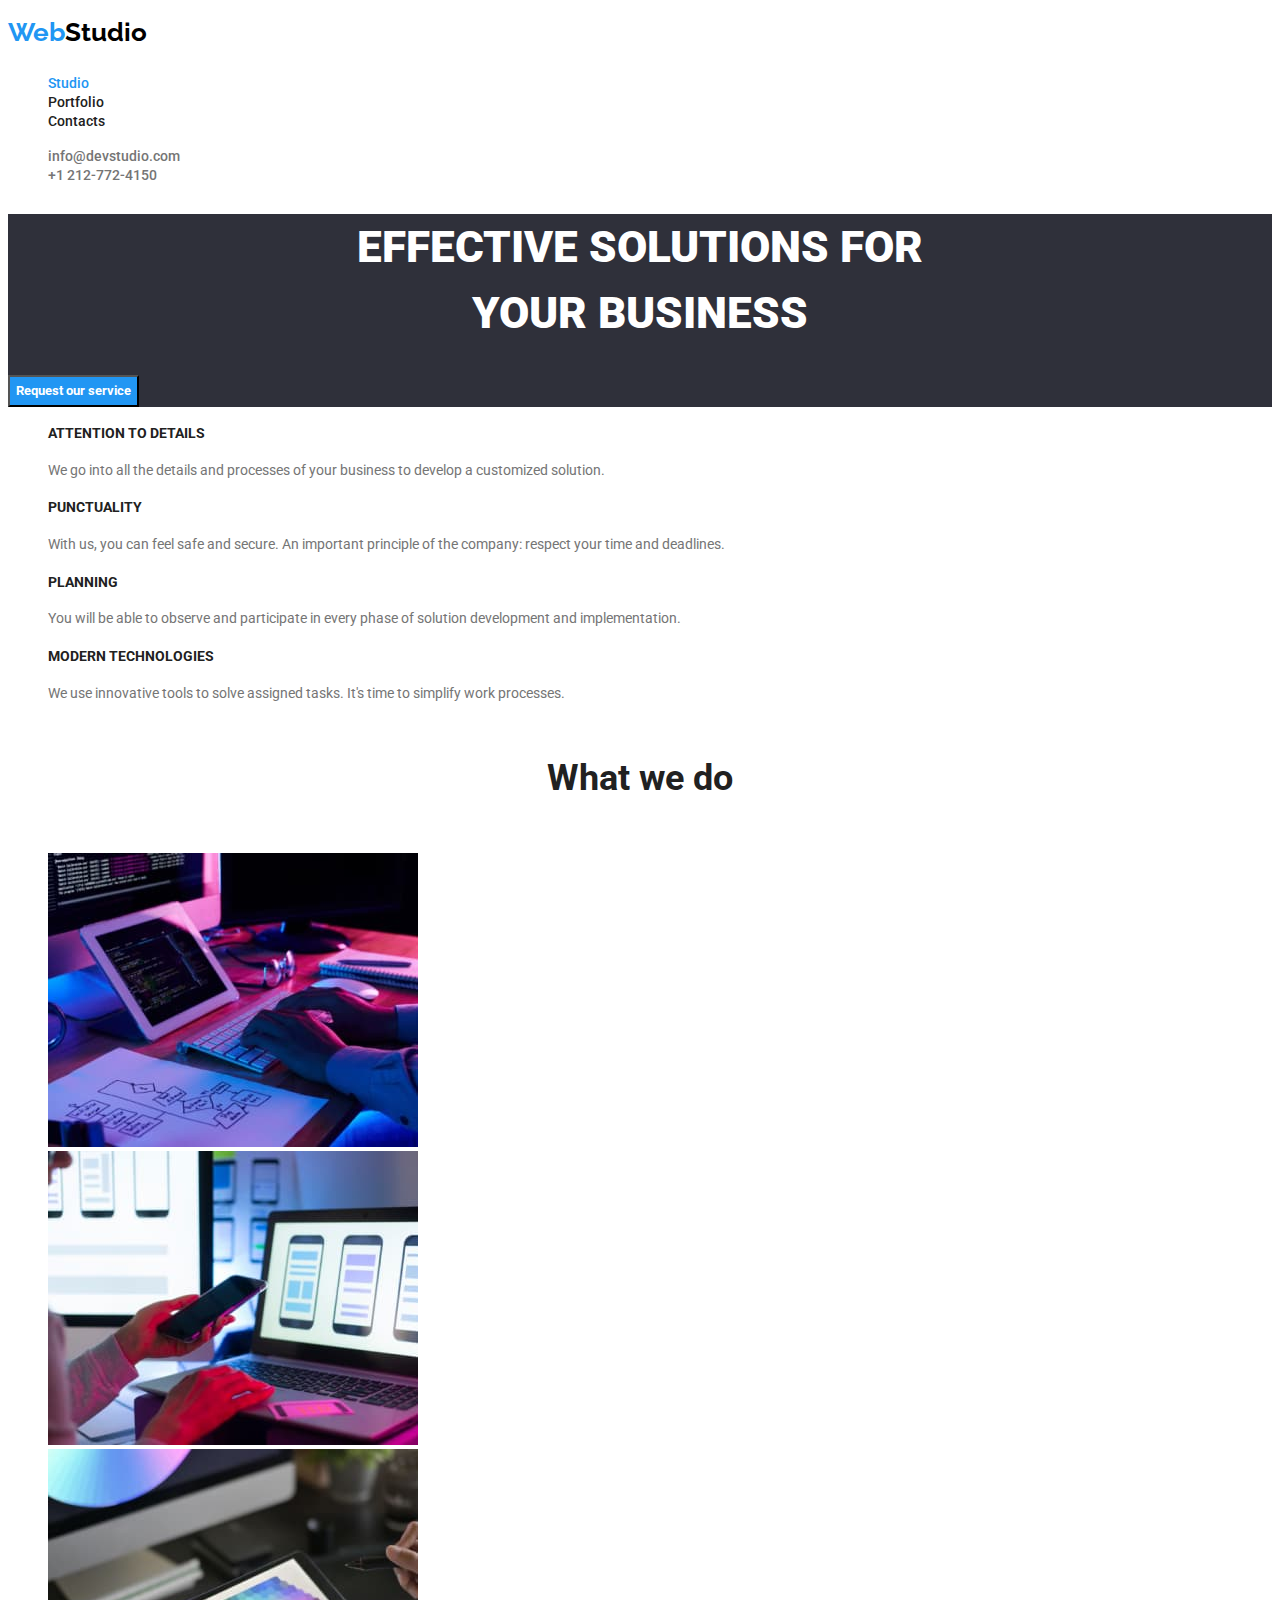
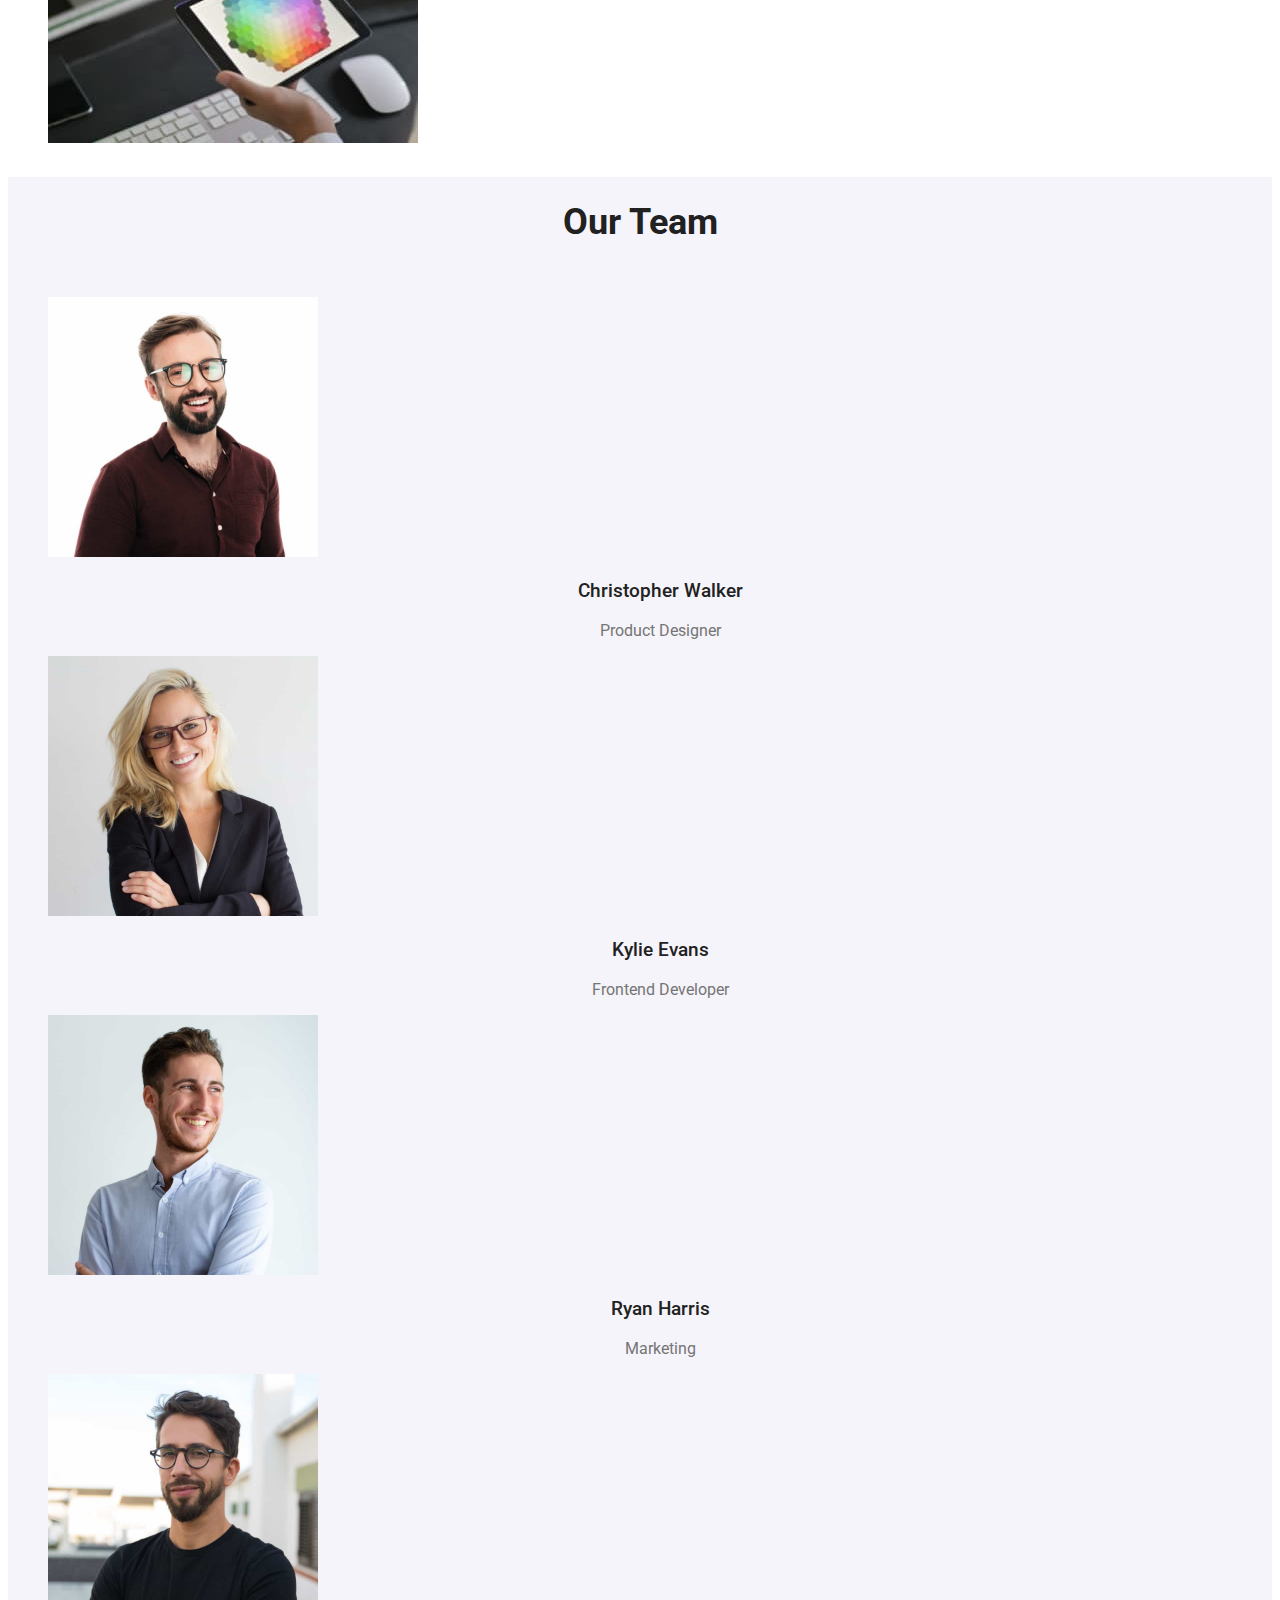
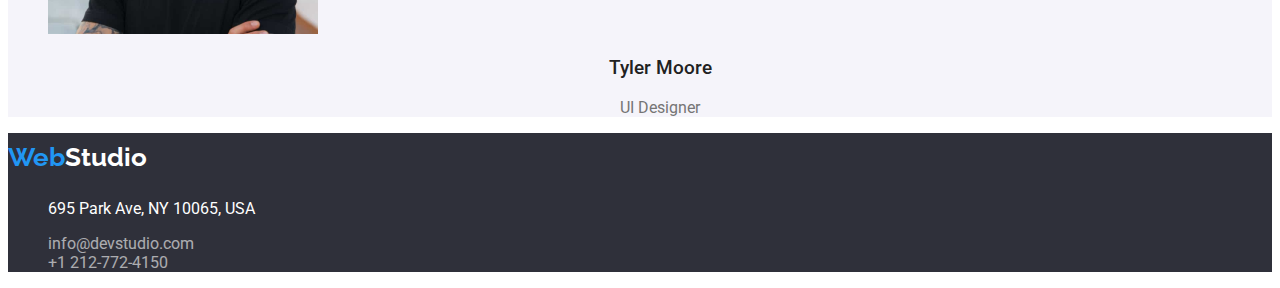
<file: index.html>
<!DOCTYPE html>
<html lang="en">
<head>
  <meta charset="UTF-8">
  <meta name="viewport" content="width=device-width, initial-scale=1.0">
  <title>Web Studio</title>
  <link rel="preconnect" href="https://fonts.googleapis.com">
  <link rel="preconnect" href="https://fonts.gstatic.com" crossorigin>
  <link href="https://fonts.googleapis.com/css2?family=Raleway:wght@700&family=Roboto:wght@400;500;700;900&display=swap" rel="stylesheet">
  <link rel="stylesheet" href="./css/styles.css">
</head>
<body>

  <header>
    <a href="index.html"><span class="blue-title">Web</span><span class="black-title">Studio</span></a>
    <nav>
      <ul>
        <li><a href="index.html" class="navigation current">Studio</a></li>
        <li><a href="portfolio.html" class="navigation">Portfolio</a></li>
        <li><a href="contacts.html" class="navigation">Contacts</a></li>
      </ul>
    </nav>
    <ul>
      <li><a href="mailto:info@devstudio.com" class="address">info@devstudio.com</a></li>
      <li><a href="tel:+1212-772-4150" class="address">+1 212-772-4150</a></li>
    </ul>
  </header>

  <main>
    <div class="main-effective-sol">
    <h1>EFFECTIVE SOLUTIONS FOR<br> YOUR BUSINESS</h1>
    <button type="button" class="request-button">Request our service</button>
    </div>
    <div>
      <ul>
        <li>
          <h4 class="h4-roboto">ATTENTION TO DETAILS</h4>
          <p class="paragraph-roboto">We go into all the details and processes of your business to develop a customized solution.</p>
        </li>
        <li>
          <h4 class="h4-roboto">PUNCTUALITY</h4>
          <p class="paragraph-roboto">With us, you can feel safe and secure. An important principle of the company: respect your time and deadlines.</p>
        </li>
        <li>
          <h4 class="h4-roboto">PLANNING</h4>
          <p class="paragraph-roboto">You will be able to observe and participate in every phase of solution development and implementation.</p>
        </li>
        <li>
          <h4 class="h4-roboto">MODERN TECHNOLOGIES</h4>
          <p class="paragraph-roboto">We use innovative tools to solve assigned tasks. It's time to simplify work processes.</p>
        </li>
      </ul>
    </div>

    <section>
      <h2 class="h2-title">What we do</h2>
      <ul>
        <li><img src="./images/writing-on-keyboard.jpg" alt="Writing cod" width="370"></li>
        <li><img src="./images/looking-at-phone.jpg" alt="Looking at phone" width="370"></li>
        <li><img src="./images/design-tablet.jpg" alt="Design tablet" width="370"></li>
      </ul>
    </section>

    <section class="our-team-section">
      <h2 class="h2-title">Our Team</h2>
      <ul>
        <li>
          <img src="./images/Christopher-Walker.jpg" alt="Christopher Walker" width="270">
          <h3 class="staff-names">Christopher Walker</h3>
          <p class="job-name">Product Designer</p>
        </li>
        <li>
          <img src="./images/Kylie-Evans.jpg" alt="Kylie Evans" width="270">
          <h3 class="staff-names">Kylie Evans</h3>
          <p class="job-name">Frontend Developer</p>
        </li>
        <li>
          <img src="./images/Ryan-Harris.jpg" alt="Ryan Harris" width="270">
          <h3 class="staff-names">Ryan Harris</h3>
          <p class="job-name">Marketing</p>
        </li>
        <li>
          <img src="./images/Tyler-Moore.jpg" alt="Tyler Moore" width="270">
          <h3 class="staff-names">Tyler Moore</h3>
          <p class="job-name">UI Designer</p>
        </li>
      </ul>
    </section>
  </main>

  <footer>
    <a href="index.html"><span class="blue-title">Web</span><span class="white-title">Studio</span></a>
    <address>
      <ul>
        <li><p class="office-address">695 Park Ave, NY 10065, USA</p></li>
        <li><a href="mailto:info@devstudio.com" class="footer-address">info@devstudio.com</a></li>
        <li><a href="tel:+1212-772-4150" class="footer-address">+1 212-772-4150</a></li>
      </ul>
    </address>
  </footer>
</body>
</html>
</file>
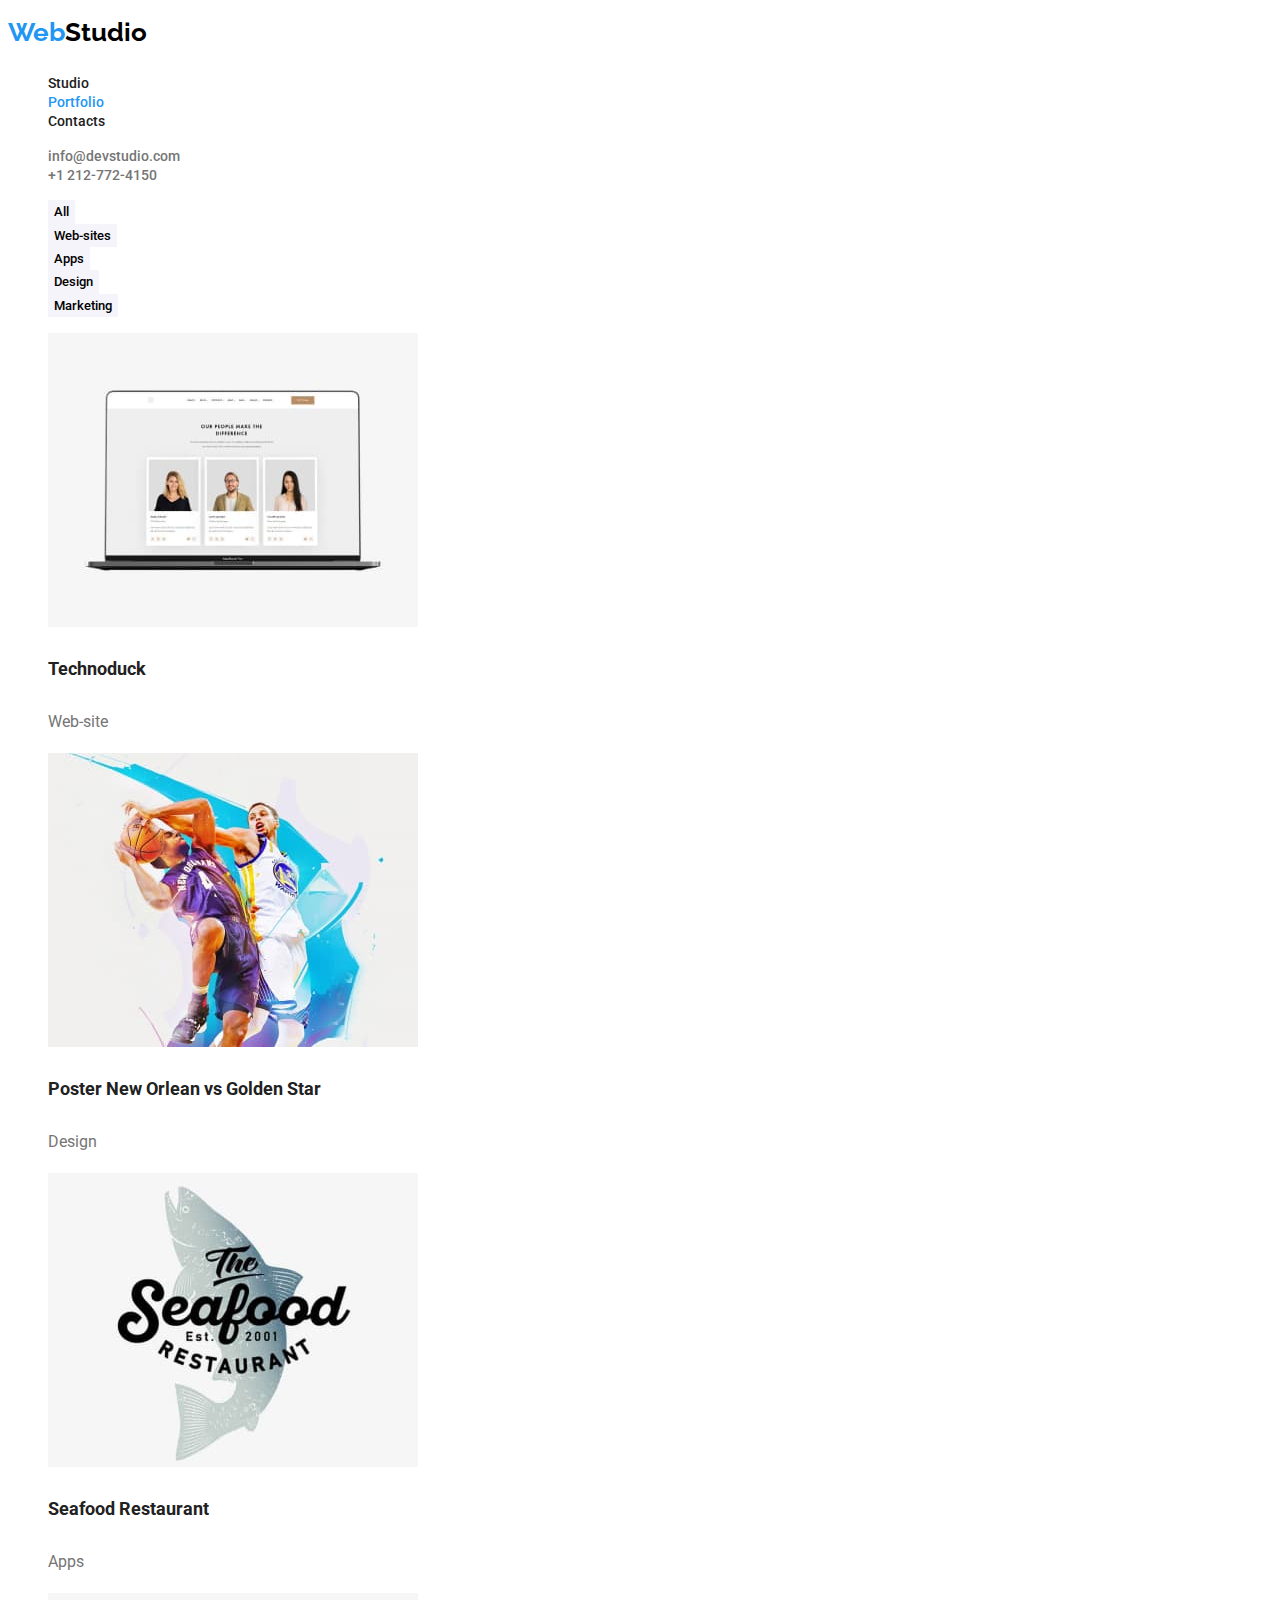
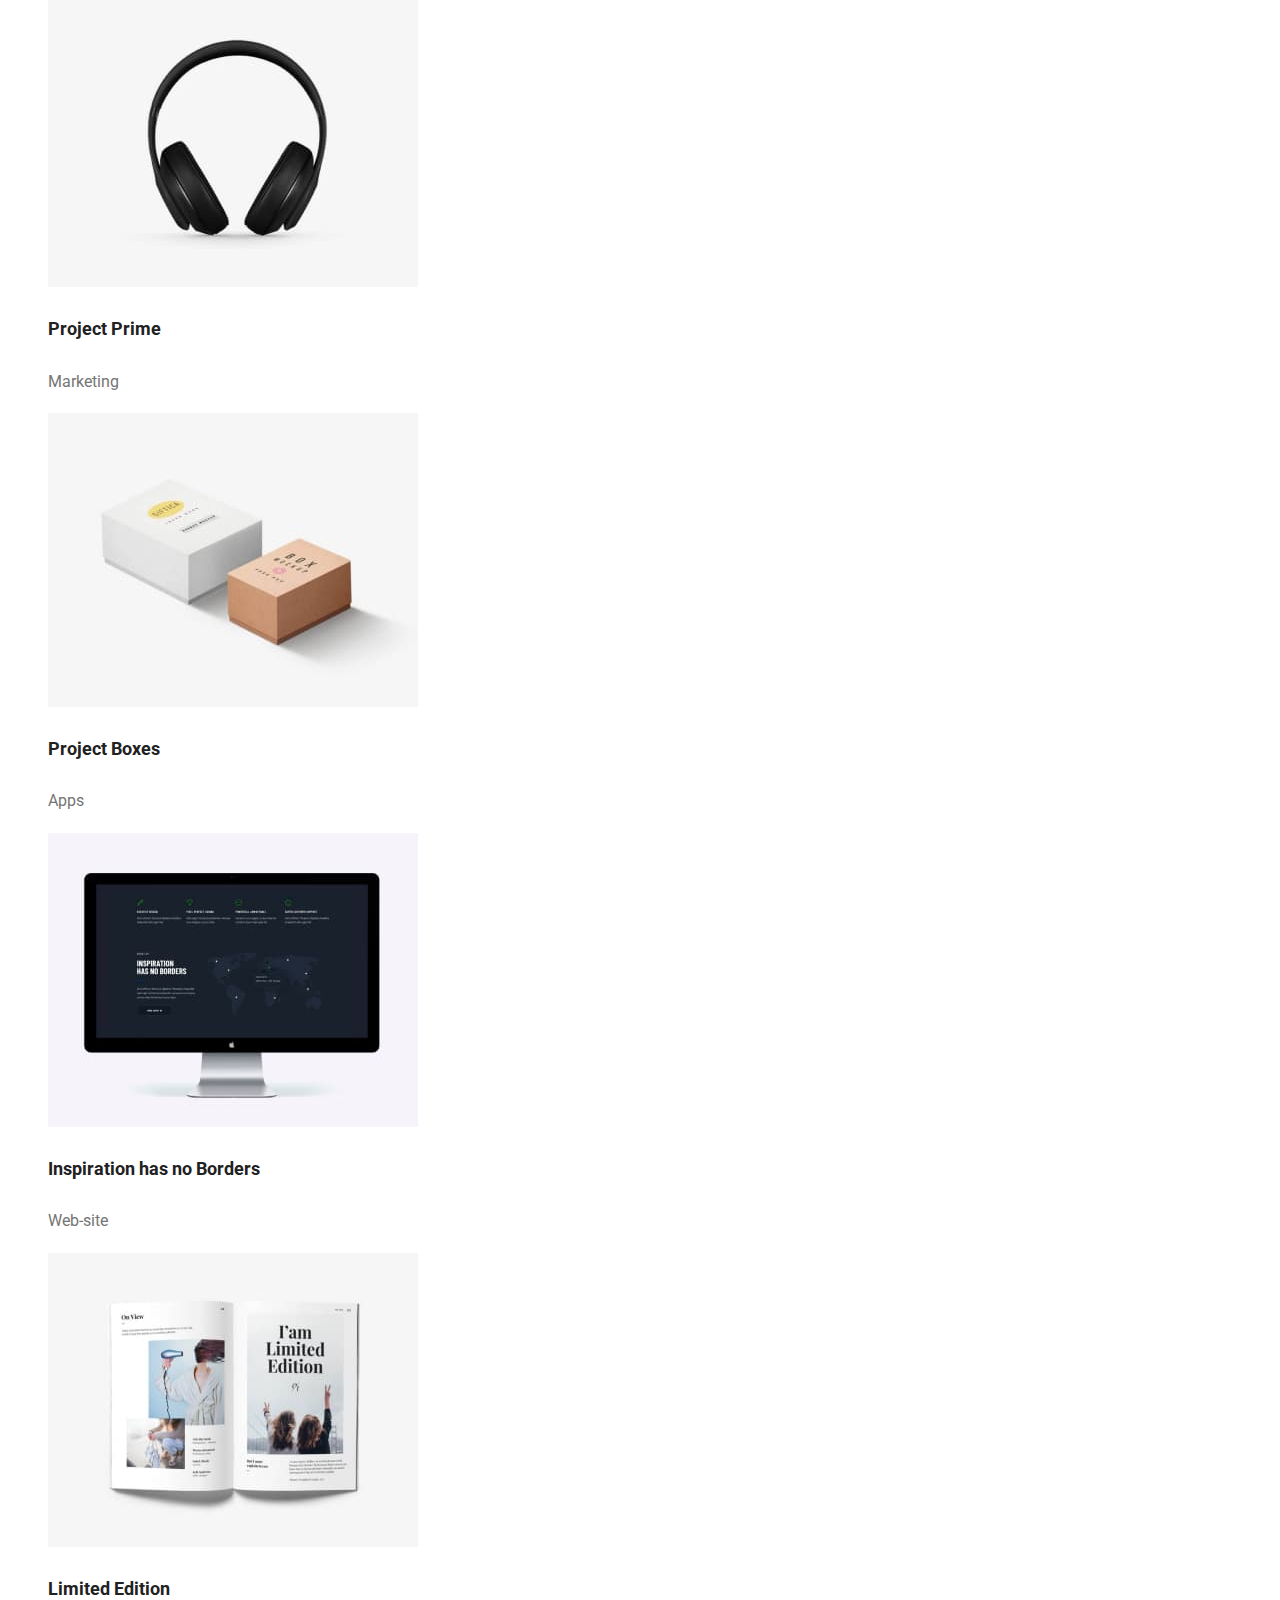
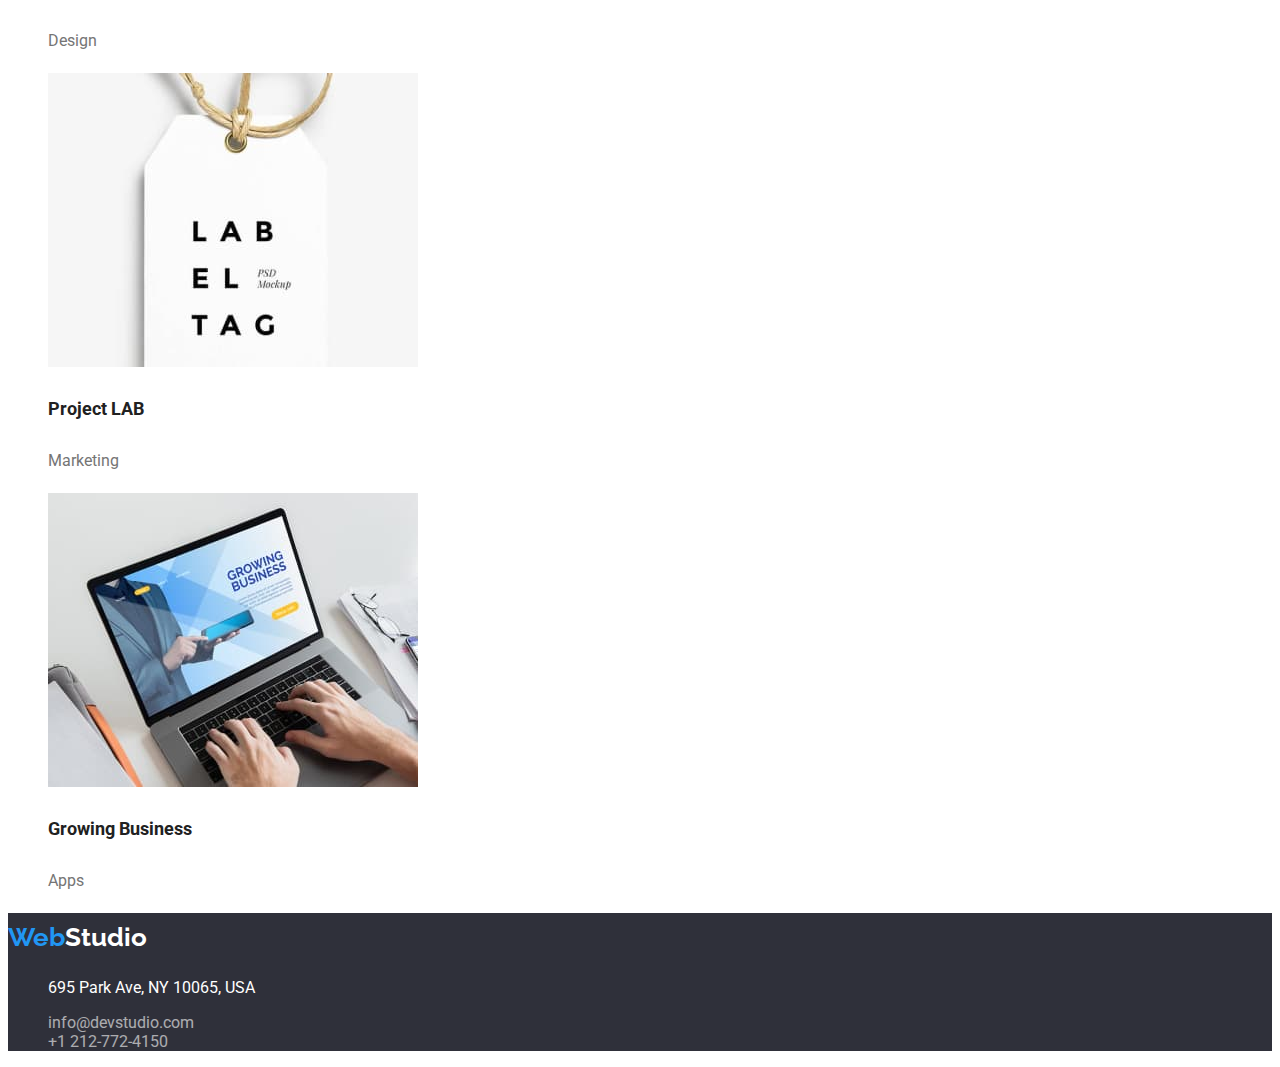
<file: portfolio.html>
<!DOCTYPE html>
<html lang="en">
<head>
  <meta charset="UTF-8">
  <meta name="viewport" content="width=device-width, initial-scale=1.0">
  <title>Portfolio</title>
  <link rel="preconnect" href="https://fonts.googleapis.com">
  <link rel="preconnect" href="https://fonts.gstatic.com" crossorigin>
  <link href="https://fonts.googleapis.com/css2?family=Raleway:wght@700&family=Roboto:wght@400;500;700;900&display=swap" rel="stylesheet">
  <link rel="stylesheet" href="css/styles.css">
</head>
<body>
  <header>
    <a href="index.html"><span class="blue-title">Web</span><span class="black-title">Studio</span></a>
    <nav>
      <ul>
        <li><a href="index.html" class="navigation">Studio</a></li>
        <li><a href="portfolio.html" class="navigation current">Portfolio</a></li>
        <li><a href="contacts.html" class="navigation">Contacts</a></li>
      </ul>
    </nav>
    <ul>
      <li><a href="mailto:info@devstudio.com" class="address">info@devstudio.com</a></li>
      <li><a href="tel:+1212-772-4150" class="address">+1 212-772-4150</a></li>
    </ul>
  </header>
  
  <main>
    <ul>
      <li><button type="button" class="category-button">All</button></li>
      <li><button type="button" class="category-button">Web-sites</button></li>
      <li><button type="button" class="category-button">Apps</button></li>
      <li><button type="button" class="category-button">Design</button></li>
      <li><button type="button" class="category-button">Marketing</button></li>
    </ul>

    <div>
      <ul>
        <li>
          <img src="./images/technoduck.jpg" alt="Laptop" width="370">
          <h3 class="project-title">Technoduck</h3>
          <p class="project-type">Web-site</p> 
        </li>
        <li>
          <img src="./images/poster.jpg" alt="New Orlean vs Golden Star" width="370">
          <h3 class="project-title">Poster New Orlean vs Golden Star</h3>
          <p class="project-type">Design</p> 
        </li>
        <li>
          <img src="./images/restaurant.jpg" alt="Restaurant" width="370">
          <h3 class="project-title">Seafood Restaurant</h3>
          <p class="project-type">Apps</p> 
        </li>
        <li>
          <img src="./images/headphones.jpg" alt="Headphones" width="370">
          <h3 class="project-title">Project Prime</h3>
          <p class="project-type">Marketing</p> 
        </li>
        <li>
          <img src="./images/boxes.jpg" alt="Boxes" width="370">
          <h3 class="project-title">Project Boxes</h3>
          <p class="project-type">Apps</p> 
        </li>
        <li>
          <img src="./images/monitor.jpg" alt="Monitor" width="370">
          <h3 class="project-title">Inspiration has no Borders</h3>
          <p class="project-type">Web-site</p> 
        </li>
        <li>
          <img src="./images/book.jpg" alt="Book" width="370">
          <h3 class="project-title">Limited Edition</h3>
          <p class="project-type">Design</p> 
        </li>
        <li>
          <img src="./images/label.jpg" alt="Label Lab" width="370">
          <h3 class="project-title">Project LAB</h3>
          <p class="project-type">Marketing</p> 
        </li>
        <li>
          <img src="./images/writing-on-Laptop.jpg" alt="Writing on Laptop" width="370">
          <h3 class="project-title">Growing Business</h3>
          <p class="project-type">Apps</p> 
        </li>
      </ul>
    </div>
  </main>

  <footer>
    <a href="index.html"><span class="blue-title">Web</span><span class="white-title">Studio</span></a>
    <address>
      <ul>
        <li><p class="office-address">695 Park Ave, NY 10065, USA</p></li>
        <li><a href="mailto:info@devstudio.com" class="footer-address">info@devstudio.com</a></li>
        <li><a href="tel:+1212-772-4150" class="footer-address">+1 212-772-4150</a></li>
      </ul>
    </address>
  </footer>
</body>
</html>
</file>
<file: css/styles.css>
:root {
  --active-link: #2196F3;
  --full-black: #000000;
  --body-color: #212121;
  --white: #ffffff;
  --address-color: #757575;
  --background: #2F303A;
  --hover-button: #188CE8;
  --team-section: #F5F4FA;
}

.navigation:hover,
.navigation:focus, 
.navigation:active,  
.address:hover,
.address:focus,
.address:active {
  color: var(--active-link);
}


body {
  font-family: Roboto, Raleway, sans-serif;
  color: var(--body-color);
  font-weight: 400;
  font-size:16px;
}

a {
  text-decoration: none;
}

.blue-title {
  color: var(--active-link);
  font-family: raleway, sans-serif;
  font-weight: 700;
  font-size: 26px;
  line-height: 1.9;
}

.black-title {
  color: var(--full-black);
  font-family: raleway, sans-serif;
  font-weight: 700;
  font-size: 26px;
  line-height: 1.9;
}

.white-title {
  color: var(--white);
  font-family: raleway, sans-serif;
  font-weight: 700;
  font-size: 26px;
  line-height: 1.9;
}

ul {
  list-style: none;
}

.navigation {
  font-weight: 500;
  font-size: 14px;
  color: var(--body-color);
}

.current {
  color: var(--active-link);
}

.address {
  color: var(--address-color);
  font-weight: 500;
  font-size: 14px;
}

.main-effective-sol {
  background-color: var(--background);
}

h1 {
  color: var(--white);
  font-weight: 900;
  text-align: center;
  line-height: 1.5;
  font-size: 44px;
}

.request-button {
  color: var(--white);
  font-family: roboto, sans-serif;
  font-weight: 700;
  background-color: var(--active-link);
  cursor:pointer;
  line-height: 1.9;
}

.request-button:hover,
.request-button:focus {
  background-color: var(--hover-button);
}

.h4-roboto {
  font-weight: 700;
  font-size: 14px;
}

.paragraph-roboto {
  color: var(--address-color);
  font-size: 14px;
  line-height: 1.5;
}

.h2-title {
  font-weight: 700;
  text-align: center;
  font-size: 36px;
  line-height: 2.5;
}

.our-team-section {
  background-color: var(--team-section);
}

.staff-names {
  font-weight: 500;
  line-height: 1.2;
  text-align: center;
}

.job-name {
  line-height: 1.2;
  text-align: center;
  color: var(--address-color);
}

.office-address {
  color: var(--white);
  font-style: normal;
}

.footer-address {
  font-style: normal;
  color: var(--white);
  opacity: 60%;
}

.footer-address:hover,
.footer-address:focus {
  color: var(--active-link)
}

footer {
  background-color: var(--background);
}

.category-button {
  font-family: roboto, sans-serif;
  font-weight: 500;
  background-color: var(--team-section);
  cursor:pointer;
  line-height: 1.6;
  border: none;
}

.category-button:focus,
.category-button:active,
.category-button:hover {
  background-color: var(--active-link);
  color:var(--white);
}

.project-title {
  font-weight: 700;
  line-height: 2.2;
  font-size:18px
}

.project-type {
  line-height: 1.9;
  color: var(--address-color);
}
</file>
